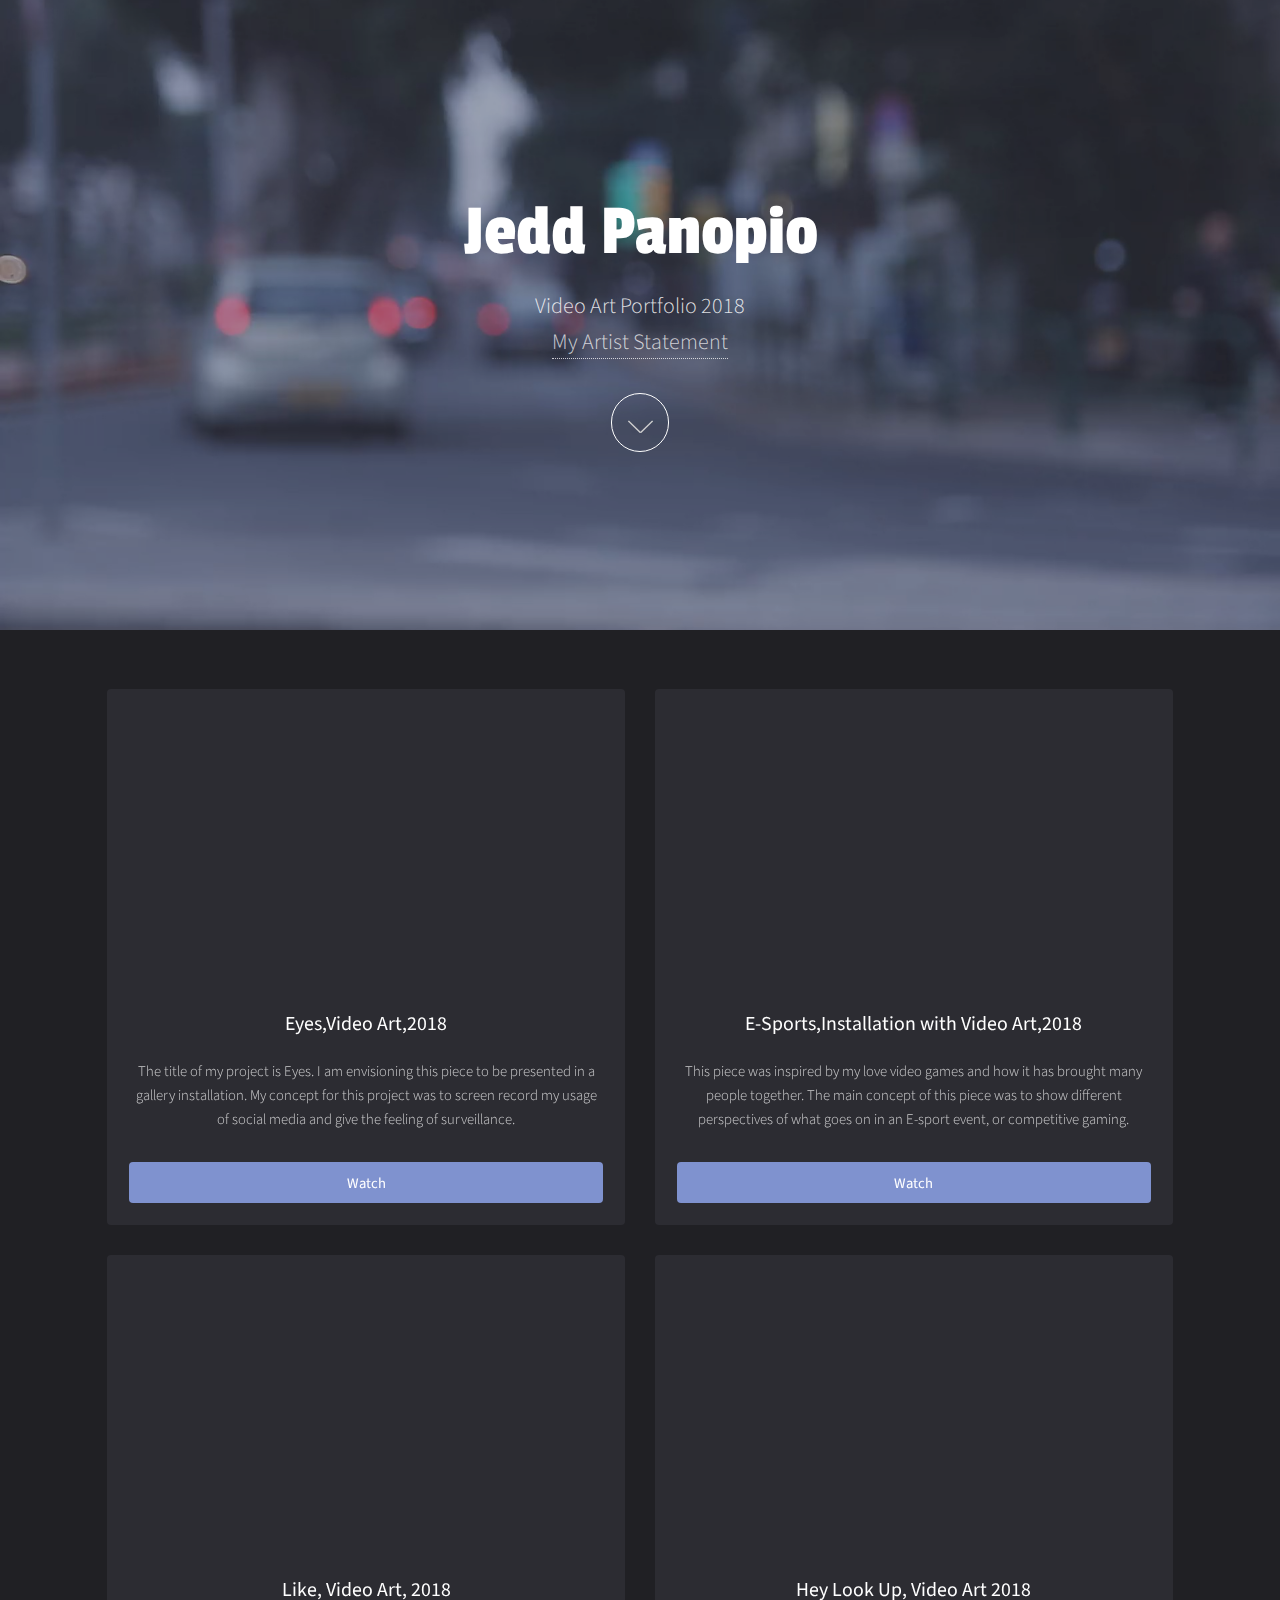
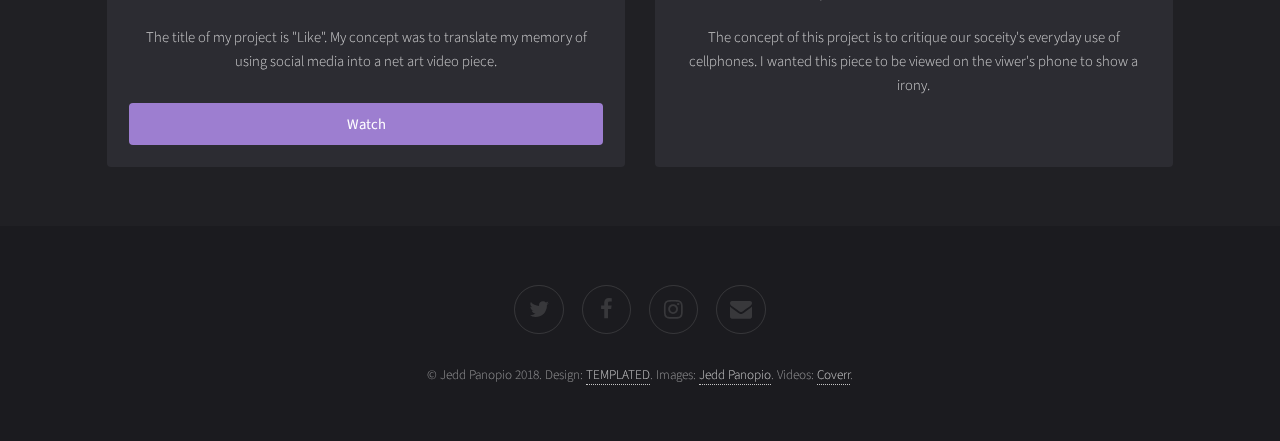
<file: index.html>
<!DOCTYPE HTML>
<!--
	Full Motion by TEMPLATED
	templated.co @templatedco
	Released for free under the Creative Commons Attribution 3.0 license (templated.co/license)
-->
<html>
	<head>
		<title>Jedd Panopio Video Art Portfolio</title>
		<meta charset="utf-8" />
		<meta name="viewport" content="width=device-width, initial-scale=1" />
		<link rel="stylesheet" href="assets/css/main.css" />
	</head>
	<body id="top">

			<!-- Banner -->
			<!--
				To use a video as your background, set data-video to the name of your video without
				its extension (eg. images/banner). Your video must be available in both .mp4 and .webm
				formats to work correctly.
			-->
				<section id="banner" data-video="images/banner">
					<div class="inner">
						<header>
							<h1>Jedd Panopio</h1>
							<p>Video Art Portfolio 2018<br/>
							 <a href="statement.html">My Artist Statement</a></p>
						</header>
						<a href="#main" class="more"></a>
					</div>
				</section>

			<!-- Main -->
				<div id="main">
					<div class="inner">

					<!-- Boxes -->
						<div class="thumbnails">

							<div class="box">
								<iframe src="https://player.vimeo.com/video/293753309" width="100%" height="262" frameborder="0" webkitallowfullscreen mozallowfullscreen allowfullscreen></iframe>
<p><a href="https://vimeo.com/293753309"></a>  <a href="https://vimeo.com/user79957325"></a> <a href="https://vimeo.com"></a></p>
								<div class="inner">
									<h3>Eyes,Video Art,2018</h3>
									<p>The title of my project is Eyes. I am envisioning this piece to be presented in a gallery installation. My concept for this project was to screen record my usage of social media and give the feeling of surveillance.</p>
									<a href="https://vimeo.com/293753309" class="button style2 fit" >Watch</a>
								</div>
							</div>

							<div class="box">
								<iframe src="https://player.vimeo.com/video/295092531" width="100%" height="262" frameborder="0" webkitallowfullscreen mozallowfullscreen allowfullscreen></iframe>
<p><a href="https://vimeo.com/295092531"></a>  <a href="https://vimeo.com/user79957325"></a>  <a href="https://vimeo.com"></a></p>
								<div class="inner">
									<h3>E-Sports,Installation with Video Art,2018</h3>
									<p>This piece was inspired by my love video games and how it has brought many people together. The main concept of this piece was to show different perspectives of what goes on in an E-sport event, or competitive gaming. </p>
									<a href="https://vimeo.com/295092531" class="button style2 fit" >Watch</a>
								</div>
							</div>

							<div class="box">
								<iframe src="https://player.vimeo.com/video/298948970" width="100%" height="262" frameborder="0" webkitallowfullscreen mozallowfullscreen allowfullscreen></iframe>
<p><a href="https://vimeo.com/298948970"></a>  <a href="https://vimeo.com/user79957325"></a>  <a href="https://vimeo.com"></a></p>
								<div class="inner">
									<h3>Like, Video Art, 2018</h3>
									<p>The title of my project is "Like". My concept was to translate my memory of using social media into a net art video piece. </p>
									<a href="https://vimeo.com/298948970" class="button style3 fit" >Watch</a>
								</div>
							</div>

							<div class="box">
								<iframe src="https://player.vimeo.com/video/303636126" width="100%" height="262" frameborder="0" webkitallowfullscreen mozallowfullscreen allowfullscreen></iframe>
<p><a href="https://vimeo.com/303636126"></a>  <a href="https://vimeo.com/user79957325"></a>  <a href="https://vimeo.com"></a></p>
								<div class="inner">
									<h3>Hey Look Up, Video Art 2018</h3>
									<p>The concept of this project is to critique our soceity's everyday use of cellphones. I wanted this piece to be viewed on the viwer's phone to show a irony. </p>
									
								</div>
							</div>

							
							</div>

						</div>

					</div>
				</div>

			<!-- Footer -->
				<footer id="footer">
					<div class="inner">
						
						<ul class="icons">
							<li><a href="#" class="icon fa-twitter"><span class="label">Twitter</span></a></li>
							<li><a href="#" class="icon fa-facebook"><span class="label">Facebook</span></a></li>
							<li><a href="#" class="icon fa-instagram"><span class="label">Instagram</span></a></li>
							<li><a href="#" class="icon fa-envelope"><span class="label">Email</span></a></li>
						</ul>
						<p class="copyright">&copy; Jedd Panopio 2018. Design: <a href="https://templated.co">TEMPLATED</a>. Images: <a href="https://jpanopio98.github.io/dma_portfolio/index.html">Jedd Panopio</a>. Videos: <a href="http://coverr.co/">Coverr</a>.</p>
					</div>
				</footer>

		<!-- Scripts -->
			<script src="assets/js/jquery.min.js"></script>
			<script src="assets/js/jquery.scrolly.min.js"></script>
			<script src="assets/js/jquery.poptrox.min.js"></script>
			<script src="assets/js/skel.min.js"></script>
			<script src="assets/js/util.js"></script>
			<script src="assets/js/main.js"></script>

	</body>
</html>
</file>
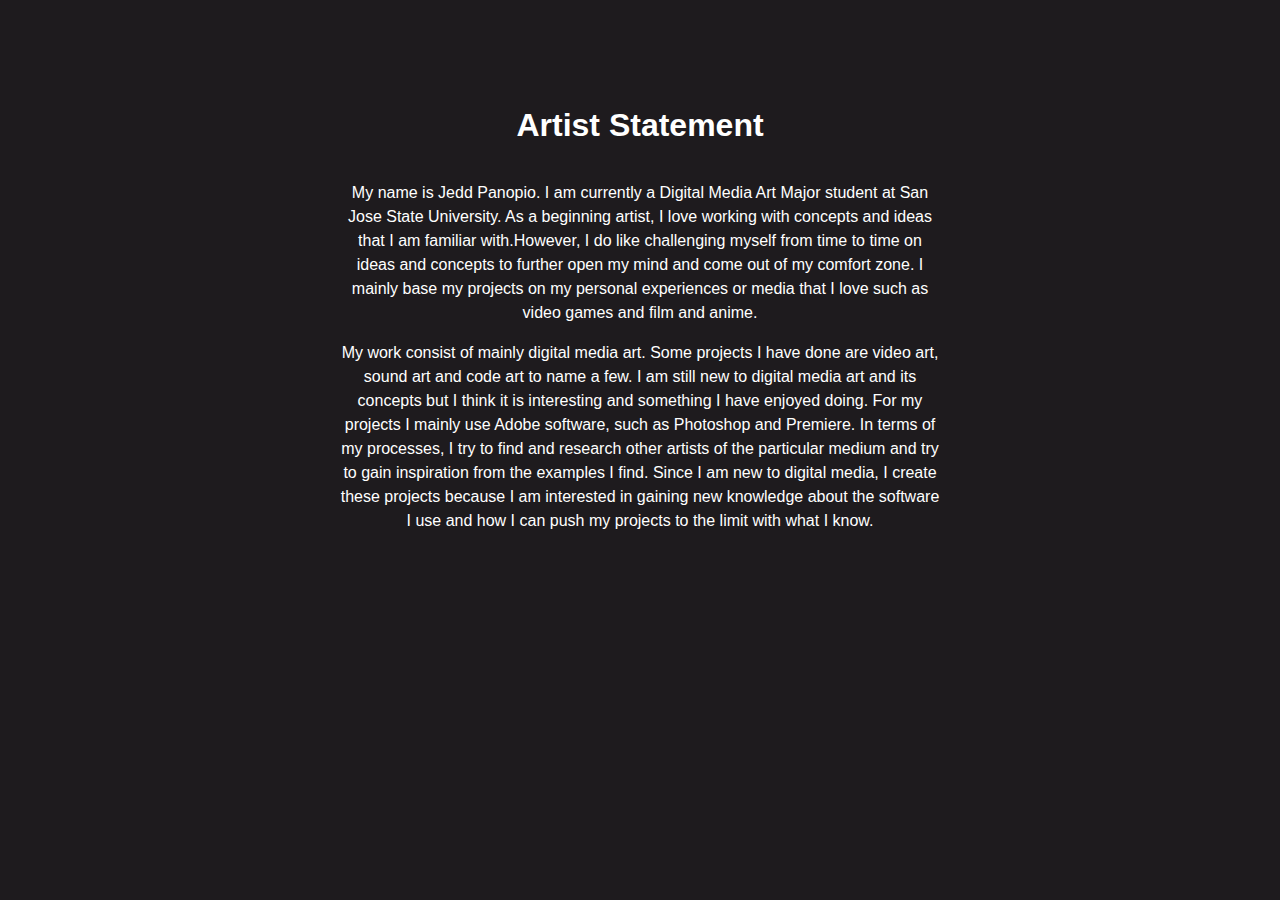
<file: statement.html>
<!DOCTYPE html>
<html>

<head>
  <meta charset="utf-8">
  <title> Jedd Panopio | statement</title>
  <link rel="stylesheet" type="text/css" href="assets/css/main2.css">
</head>

<body>
  <h1>Artist Statement</h1>
  <p>My name is Jedd Panopio. I am currently a Digital Media Art Major student at San Jose State University. As a beginning artist, I love working with concepts and ideas that I am familiar with.However, I do like challenging myself from time to time on ideas and concepts to further open my mind and come out of my comfort zone. I mainly base my projects on my personal experiences or media that I love such as video games and film and anime.

</p>
  <p>My work consist of mainly digital media art. Some projects I have done are video art, sound art and code art to name a few. I am still new to digital media art and its concepts but I think it is interesting and something I have enjoyed doing. For my projects I mainly use Adobe software, such as Photoshop and Premiere. In terms of my processes, I try to find and research other artists of the particular medium and try to gain inspiration from the examples I find. Since I am new to digital media, I create these projects because I am interested in gaining new knowledge about the software I use and how I can push my projects to the limit with what I know.
  </p>
</body>

</html>
</file>
<file: assets/css/main2.css>
/* code to copy */

/* ************ CSS shorthand ***************
Note difference in declaring margin and padding values for body and h1.
2 values: [padding top and bottom] [padding right and left]
4 values: [top] [right] [bottom] [left]
By setting the right and left values to auto in the body margin,
the body will be centered on the page
*/

body {
  margin: 30px auto;
  width: 85%;
  max-width: 600px;
  font-family: "Helvetica", "Arial", sans-serif;
  line-height: 1.5;
  padding: 30px 20px;
  text-align: center;
    background-color: #1e1b1e;
}

h1 {
  padding: 20px 0px 10px 0px;
    color: white;
}

/* This changes color and removes default underline in links  */
a {
color: #69CBBB;
text-decoration: none;
}

/* Centers images */
img {
  display: block;
  margin: 0px auto;
  width: 100%;
}


/* When you put a period in front of a CSS declaration, it indicates you are
creating a new class. We can apply this to div elements to create different
portfolio entries */

.portfolio-item {
  margin-top: 60px;
  padding: 40px;
  background-color: #1e1b1e;
}

/* The embed-container class is for iframes containing content from Vimeo. This will allow videos to resize when the window is scaled, making this site mobile-friendly! */

.embed-container {
  position: relative;
  padding-bottom: 56.25%;
  height: 0;
  overflow: hidden;
  max-width: 100%;
  height: auto;
}

.embed-container iframe,
.embed-container object,
.embed-container embed {
  position: absolute;
  top: 0;
  left: 0;
  width: 100%;
  height: 100%;
}
p{
    color: white;
}
</file>
<file: assets/css/main.css>
@charset "UTF-8";
@import url(font-awesome.min.css);
@import url("https://fonts.googleapis.com/css?family=Source+Sans+Pro:300,400|Passion+One:400");

/*
	Full Motion by TEMPLATED
	templated.co @templatedco
	Released for free under the Creative Commons Attribution 3.0 license (templated.co/license)
*/

/* Reset */

	html, body, div, span, applet, object, iframe, h1, h2, h3, h4, h5, h6, p, blockquote, pre, a, abbr, acronym, address, big, cite, code, del, dfn, em, img, ins, kbd, q, s, samp, small, strike, strong, sub, sup, tt, var, b, u, i, center, dl, dt, dd, ol, ul, li, fieldset, form, label, legend, table, caption, tbody, tfoot, thead, tr, th, td, article, aside, canvas, details, embed, figure, figcaption, footer, header, hgroup, menu, nav, output, ruby, section, summary, time, mark, audio, video {
		margin: 0;
		padding: 0;
		border: 0;
		font-size: 100%;
		font: inherit;
		vertical-align: baseline;
	}

	article, aside, details, figcaption, figure, footer, header, hgroup, menu, nav, section {
		display: block;
	}

	body {
		line-height: 1;
	}

	ol, ul {
		list-style: none;
	}

	blockquote, q {
		quotes: none;
	}

	blockquote:before, blockquote:after, q:before, q:after {
		content: '';
		content: none;
	}

	table {
		border-collapse: collapse;
		border-spacing: 0;
	}

	body {
		-webkit-text-size-adjust: none;
	}

/* Box Model */

	*, *:before, *:after {
		-moz-box-sizing: border-box;
		-webkit-box-sizing: border-box;
		box-sizing: border-box;
	}

/* Basic */

	@-ms-viewport {
		width: device-width;
	}

	body {
		-ms-overflow-style: scrollbar;
	}

	@media screen and (max-width: 480px) {

		html, body {
			min-width: 320px;
		}

	}

	body {
		background: #202024;
	}

		body.is-loading *, body.is-loading *:before, body.is-loading *:after {
			-moz-animation: none !important;
			-webkit-animation: none !important;
			-ms-animation: none !important;
			animation: none !important;
			-moz-transition: none !important;
			-webkit-transition: none !important;
			-ms-transition: none !important;
			transition: none !important;
		}

/* Type */

	body, input, select, textarea {
		color: rgba(255, 255, 255, 0.75);
		font-family: "Source Sans Pro", sans-serif;
		font-size: 14pt;
		font-weight: 300;
		line-height: 1.65;
	}

		@media screen and (max-width: 1680px) {

			body, input, select, textarea {
				font-size: 11pt;
			}

		}

		@media screen and (max-width: 1280px) {

			body, input, select, textarea {
				font-size: 11pt;
			}

		}

		@media screen and (max-width: 980px) {

			body, input, select, textarea {
				font-size: 12pt;
			}

		}

		@media screen and (max-width: 736px) {

			body, input, select, textarea {
				font-size: 12pt;
			}

		}

		@media screen and (max-width: 480px) {

			body, input, select, textarea {
				font-size: 12pt;
			}

		}

	a {
		-moz-transition: background-color 0.2s ease-in-out, color 0.2s ease-in-out;
		-webkit-transition: background-color 0.2s ease-in-out, color 0.2s ease-in-out;
		-ms-transition: background-color 0.2s ease-in-out, color 0.2s ease-in-out;
		transition: background-color 0.2s ease-in-out, color 0.2s ease-in-out;
		color: rgba(255, 255, 255, 0.75);
		text-decoration: none;
		border-bottom: 1px dotted;
		outline: 0;
	}

		a:hover {
			color: #FFF;
			border: none;
		}

	strong, b {
		color: #fff;
		font-weight: 400;
	}

	em, i {
		font-style: italic;
	}

	p {
		margin: 0 0 2em 0;
	}

	h1, h2, h3, h4, h5, h6 {
		color: #fff;
		font-weight: 400;
		line-height: 1.5;
		margin: 0 0 1em 0;
	}

		h1 a, h2 a, h3 a, h4 a, h5 a, h6 a {
			color: inherit;
			text-decoration: none;
		}

	h2 {
		font-size: 1.75em;
	}

	h3 {
		font-size: 1.35em;
	}

	h4 {
		font-size: 1.1em;
	}

	h5 {
		font-size: 0.9em;
	}

	h6 {
		font-size: 0.7em;
	}

	sub {
		font-size: 0.8em;
		position: relative;
		top: 0.5em;
	}

	sup {
		font-size: 0.8em;
		position: relative;
		top: -0.5em;
	}

	blockquote {
		border-left: solid 4px rgba(144, 144, 144, 0.25);
		font-style: italic;
		margin: 0 0 2em 0;
		padding: 0.5em 0 0.5em 2em;
	}

	code {
		background: rgba(144, 144, 144, 0.075);
		border-radius: 4px;
		border: solid 1px rgba(144, 144, 144, 0.25);
		font-family: "Courier New", monospace;
		font-size: 0.9em;
		margin: 0 0.25em;
		padding: 0.25em 0.65em;
	}

	pre {
		-webkit-overflow-scrolling: touch;
		font-family: "Courier New", monospace;
		font-size: 0.9em;
		margin: 0 0 2em 0;
	}

		pre code {
			display: block;
			line-height: 1.75;
			padding: 1em 1.5em;
			overflow-x: auto;
		}

	hr {
		border: 0;
		border-bottom: solid 1px rgba(144, 144, 144, 0.25);
		margin: 2em 0;
	}

		hr.major {
			margin: 3em 0;
		}

	.align-left {
		text-align: left;
	}

	.align-center {
		text-align: center;
	}

	.align-right {
		text-align: right;
	}

/* Section/Article */

	section.special, article.special {
		text-align: center;
	}

	header p {
		color: rgba(255, 255, 255, 0.5);
		position: relative;
		margin: 0 0 1.5em 0;
	}

	header h2 + p {
		font-size: 1.25em;
		margin-top: -1em;
	}

	header h3 + p {
		font-size: 1.1em;
		margin-top: -0.8em;
	}

	header h4 + p,
	header h5 + p,
	header h6 + p {
		font-size: 0.9em;
		margin-top: -0.6em;
	}

/* Box */

	.thumbnails {
		display: -moz-flex;
		display: -webkit-flex;
		display: -ms-flex;
		display: flex;
		-moz-align-items: stretch;
		-webkit-align-items: stretch;
		-ms-align-items: stretch;
		align-items: stretch;
		-moz-justify-content: center;
		-webkit-justify-content: center;
		-ms-justify-content: center;
		justify-content: center;
		-moz-flex-wrap: wrap;
		-webkit-flex-wrap: wrap;
		-ms-flex-wrap: wrap;
		flex-wrap: wrap;
	}

		.thumbnails .box {
			margin: 0 1em 2em 1em;
			width: 30%;
		}

			@media screen and (max-width: 1280px) {

				.thumbnails .box {
					width: 45%;
				}

			}

			@media screen and (max-width: 736px) {

				.thumbnails .box {
					width: 100%;
				}

			}

/* Form */

	form {
		margin: 0 0 2em 0;
	}

	label {
		color: #fff;
		display: block;
		font-size: 0.9em;
		font-weight: 400;
		margin: 0 0 1em 0;
	}

	input[type="text"],
	input[type="password"],
	input[type="email"],
	input[type="tel"],
	select,
	textarea {
		-moz-appearance: none;
		-webkit-appearance: none;
		-ms-appearance: none;
		appearance: none;
		background: rgba(144, 144, 144, 0.075);
		border-radius: 4px;
		border: none;
		border: solid 1px rgba(144, 144, 144, 0.25);
		color: inherit;
		display: block;
		outline: 0;
		padding: 0 1em;
		text-decoration: none;
		width: 100%;
	}

		input[type="text"]:invalid,
		input[type="password"]:invalid,
		input[type="email"]:invalid,
		input[type="tel"]:invalid,
		select:invalid,
		textarea:invalid {
			box-shadow: none;
		}

		input[type="text"]:focus,
		input[type="password"]:focus,
		input[type="email"]:focus,
		input[type="tel"]:focus,
		select:focus,
		textarea:focus {
			border-color: #ff8686;
			box-shadow: 0 0 0 1px #ff8686;
		}

	.select-wrapper {
		text-decoration: none;
		display: block;
		position: relative;
	}

		.select-wrapper:before {
			content: "";
			-moz-osx-font-smoothing: grayscale;
			-webkit-font-smoothing: antialiased;
			font-family: FontAwesome;
			font-style: normal;
			font-weight: normal;
			text-transform: none !important;
		}

		.select-wrapper:before {
			color: rgba(144, 144, 144, 0.25);
			display: block;
			height: 2.75em;
			line-height: 2.75em;
			pointer-events: none;
			position: absolute;
			right: 0;
			text-align: center;
			top: 0;
			width: 2.75em;
		}

		.select-wrapper select::-ms-expand {
			display: none;
		}

	input[type="text"],
	input[type="password"],
	input[type="email"],
	select {
		height: 2.75em;
	}

	textarea {
		padding: 0.75em 1em;
	}

	input[type="checkbox"],
	input[type="radio"] {
		-moz-appearance: none;
		-webkit-appearance: none;
		-ms-appearance: none;
		appearance: none;
		display: block;
		float: left;
		margin-right: -2em;
		opacity: 0;
		width: 1em;
		z-index: -1;
	}

		input[type="checkbox"] + label,
		input[type="radio"] + label {
			text-decoration: none;
			color: rgba(255, 255, 255, 0.75);
			cursor: pointer;
			display: inline-block;
			font-size: 1em;
			font-weight: 300;
			padding-left: 2.4em;
			padding-right: 0.75em;
			position: relative;
		}

			input[type="checkbox"] + label:before,
			input[type="radio"] + label:before {
				-moz-osx-font-smoothing: grayscale;
				-webkit-font-smoothing: antialiased;
				font-family: FontAwesome;
				font-style: normal;
				font-weight: normal;
				text-transform: none !important;
			}

			input[type="checkbox"] + label:before,
			input[type="radio"] + label:before {
				background: rgba(144, 144, 144, 0.075);
				border-radius: 4px;
				border: solid 1px rgba(144, 144, 144, 0.25);
				content: '';
				display: inline-block;
				height: 1.65em;
				left: 0;
				line-height: 1.58125em;
				position: absolute;
				text-align: center;
				top: 0;
				width: 1.65em;
			}

		input[type="checkbox"]:checked + label:before,
		input[type="radio"]:checked + label:before {
			background: #ff8686;
			border-color: #ff8686;
			color: #ffffff;
			content: '\f00c';
		}

		input[type="checkbox"]:focus + label:before,
		input[type="radio"]:focus + label:before {
			border-color: #ff8686;
			box-shadow: 0 0 0 1px #ff8686;
		}

	input[type="checkbox"] + label:before {
		border-radius: 4px;
	}

	input[type="radio"] + label:before {
		border-radius: 100%;
	}

	::-webkit-input-placeholder {
		color: rgba(255, 255, 255, 0.5) !important;
		opacity: 1.0;
	}

	:-moz-placeholder {
		color: rgba(255, 255, 255, 0.5) !important;
		opacity: 1.0;
	}

	::-moz-placeholder {
		color: rgba(255, 255, 255, 0.5) !important;
		opacity: 1.0;
	}

	:-ms-input-placeholder {
		color: rgba(255, 255, 255, 0.5) !important;
		opacity: 1.0;
	}

	.formerize-placeholder {
		color: rgba(255, 255, 255, 0.5) !important;
		opacity: 1.0;
	}

/* Box */

	.box {
		border-radius: 4px;
		margin-bottom: 2em;
		background: #2c2c32;
		text-align: center;
	}

		.box > :last-child,
		.box > :last-child > :last-child,
		.box > :last-child > :last-child > :last-child {
			margin-bottom: 0;
		}

		.box .image.fit {
			margin: 0;
		}

		.box .image img {
			border-radius: 4px 4px 0 0;
		}

		.box .inner {
			padding: 1.5em;
			width: 100% !important;
		}

			@media screen and (max-width: 480px) {

				.box .inner {
					padding: 1em;
				}

			}

		.box.alt {
			border: 0;
			border-radius: 0;
			padding: 0;
		}

/* Icon */

	.icon {
		text-decoration: none;
		border-bottom: none;
		position: relative;
	}

		.icon:before {
			-moz-osx-font-smoothing: grayscale;
			-webkit-font-smoothing: antialiased;
			font-family: FontAwesome;
			font-style: normal;
			font-weight: normal;
			text-transform: none !important;
		}

		.icon > .label {
			display: none;
		}

/* Image */

	.image {
		border-radius: 4px;
		border: 0;
		display: inline-block;
		position: relative;
	}

		.image img {
			border-radius: 4px;
			display: block;
		}

		.image.left, .image.right {
			max-width: 40%;
		}

			.image.left img, .image.right img {
				width: 100%;
			}

		.image.left {
			float: left;
			padding: 0 1.5em 1em 0;
			top: 0.25em;
		}

		.image.right {
			float: right;
			padding: 0 0 1em 1.5em;
			top: 0.25em;
		}

		.image.fit {
			display: block;
			margin: 0 0 2em 0;
			width: 100%;
		}

			.image.fit img {
				width: 100%;
			}

		.image.main {
			display: block;
			margin: 0 0 3em 0;
			width: 100%;
		}

			.image.main img {
				width: 100%;
			}

/* List */

	ol {
		list-style: decimal;
		margin: 0 0 2em 0;
		padding-left: 1.25em;
	}

		ol li {
			padding-left: 0.25em;
		}

	ul {
		list-style: disc;
		margin: 0 0 2em 0;
		padding-left: 1em;
	}

		ul li {
			padding-left: 0.5em;
		}

		ul.alt {
			list-style: none;
			padding-left: 0;
		}

			ul.alt li {
				border-top: solid 1px rgba(144, 144, 144, 0.25);
				padding: 0.5em 0;
			}

				ul.alt li:first-child {
					border-top: 0;
					padding-top: 0;
				}

		ul.icons {
			cursor: default;
			list-style: none;
			padding-left: 0;
		}

			ul.icons li {
				display: inline-block;
				text-align: center;
				padding-left: 0;
				padding-right: 1em;
			}

				ul.icons li a {
					display: block;
					border-radius: 100%;
					margin: 0;
					padding: 0.5em;
					border: solid 1px rgba(144, 144, 144, 0.25);
					color: rgba(144, 144, 144, 0.25);
				}

					ul.icons li a:before {
						font-size: 1.5em;
						display: block;
						width: 1.5em;
						height: 1.5em;
						line-height: 1.5em;
					}

					ul.icons li a:hover {
						background-color: #202024;
						color: #FFF;
					}

				ul.icons li:last-child {
					padding-right: 0;
				}

		ul.actions {
			cursor: default;
			list-style: none;
			padding-left: 0;
		}

			ul.actions li {
				display: inline-block;
				padding: 0 1em 0 0;
				vertical-align: middle;
			}

				ul.actions li:last-child {
					padding-right: 0;
				}

			ul.actions.small li {
				padding: 0 0.5em 0 0;
			}

			ul.actions.vertical li {
				display: block;
				padding: 1em 0 0 0;
			}

				ul.actions.vertical li:first-child {
					padding-top: 0;
				}

				ul.actions.vertical li > * {
					margin-bottom: 0;
				}

			ul.actions.vertical.small li {
				padding: 0.5em 0 0 0;
			}

				ul.actions.vertical.small li:first-child {
					padding-top: 0;
				}

			ul.actions.fit {
				display: table;
				margin-left: -1em;
				padding: 0;
				table-layout: fixed;
				width: calc(100% + 1em);
			}

				ul.actions.fit li {
					display: table-cell;
					padding: 0 0 0 1em;
				}

					ul.actions.fit li > * {
						margin-bottom: 0;
					}

				ul.actions.fit.small {
					margin-left: -0.5em;
					width: calc(100% + 0.5em);
				}

					ul.actions.fit.small li {
						padding: 0 0 0 0.5em;
					}

			@media screen and (max-width: 480px) {

				ul.actions {
					margin: 0 0 2em 0;
				}

					ul.actions li {
						padding: 1em 0 0 0;
						display: block;
						text-align: center;
						width: 100%;
					}

						ul.actions li:first-child {
							padding-top: 0;
						}

						ul.actions li > * {
							width: 100%;
							margin: 0 !important;
						}

							ul.actions li > *.icon:before {
								margin-left: -2em;
							}

					ul.actions.small li {
						padding: 0.5em 0 0 0;
					}

						ul.actions.small li:first-child {
							padding-top: 0;
						}

			}

	dl {
		margin: 0 0 2em 0;
	}

		dl dt {
			display: block;
			font-weight: 400;
			margin: 0 0 1em 0;
		}

		dl dd {
			margin-left: 2em;
		}

/* Table */

	.table-wrapper {
		-webkit-overflow-scrolling: touch;
		overflow-x: auto;
	}

	table {
		margin: 0 0 2em 0;
		width: 100%;
	}

		table tbody tr {
			border: solid 1px rgba(144, 144, 144, 0.25);
			border-left: 0;
			border-right: 0;
		}

			table tbody tr:nth-child(2n + 1) {
				background-color: rgba(144, 144, 144, 0.075);
			}

		table td {
			padding: 0.75em 0.75em;
		}

		table th {
			color: #fff;
			font-size: 0.9em;
			font-weight: 400;
			padding: 0 0.75em 0.75em 0.75em;
			text-align: left;
		}

		table thead {
			border-bottom: solid 2px rgba(144, 144, 144, 0.25);
		}

		table tfoot {
			border-top: solid 2px rgba(144, 144, 144, 0.25);
		}

		table.alt {
			border-collapse: separate;
		}

			table.alt tbody tr td {
				border: solid 1px rgba(144, 144, 144, 0.25);
				border-left-width: 0;
				border-top-width: 0;
			}

				table.alt tbody tr td:first-child {
					border-left-width: 1px;
				}

			table.alt tbody tr:first-child td {
				border-top-width: 1px;
			}

			table.alt thead {
				border-bottom: 0;
			}

			table.alt tfoot {
				border-top: 0;
			}

/* Button */

	input[type="submit"],
	input[type="reset"],
	input[type="button"],
	button,
	.button {
		-moz-appearance: none;
		-webkit-appearance: none;
		-ms-appearance: none;
		appearance: none;
		-moz-transition: background-color 0.2s ease-in-out, color 0.2s ease-in-out;
		-webkit-transition: background-color 0.2s ease-in-out, color 0.2s ease-in-out;
		-ms-transition: background-color 0.2s ease-in-out, color 0.2s ease-in-out;
		transition: background-color 0.2s ease-in-out, color 0.2s ease-in-out;
		background-color: #70c7be;
		border-radius: 4px;
		border: 0;
		color: #ffffff !important;
		cursor: pointer;
		display: inline-block;
		font-weight: 400;
		height: 2.85em;
		line-height: 2.95em;
		padding: 0 1.5em;
		text-align: center;
		text-decoration: none;
		white-space: nowrap;
	}

		input[type="submit"]:hover,
		input[type="reset"]:hover,
		input[type="button"]:hover,
		button:hover,
		.button:hover {
			background-color: #82cec6;
		}

		input[type="submit"]:active,
		input[type="reset"]:active,
		input[type="button"]:active,
		button:active,
		.button:active {
			background-color: #5ec0b6;
		}

		input[type="submit"].icon,
		input[type="reset"].icon,
		input[type="button"].icon,
		button.icon,
		.button.icon {
			padding-left: 1.35em;
		}

			input[type="submit"].icon:before,
			input[type="reset"].icon:before,
			input[type="button"].icon:before,
			button.icon:before,
			.button.icon:before {
				margin-right: 0.5em;
			}

		input[type="submit"].fit,
		input[type="reset"].fit,
		input[type="button"].fit,
		button.fit,
		.button.fit {
			display: block;
			margin: 0 0 1em 0;
			width: 100%;
		}

		input[type="submit"].small,
		input[type="reset"].small,
		input[type="button"].small,
		button.small,
		.button.small {
			font-size: 0.8em;
		}

		input[type="submit"].big,
		input[type="reset"].big,
		input[type="button"].big,
		button.big,
		.button.big {
			font-size: 1.35em;
		}

		input[type="submit"].disabled, input[type="submit"]:disabled,
		input[type="reset"].disabled,
		input[type="reset"]:disabled,
		input[type="button"].disabled,
		input[type="button"]:disabled,
		button.disabled,
		button:disabled,
		.button.disabled,
		.button:disabled {
			background-color: rgba(255, 255, 255, 0.75) !important;
			box-shadow: inset 0 -0.15em 0 0 rgba(0, 0, 0, 0.15);
			color: #202024 !important;
			cursor: default;
			opacity: 0.25;
		}

		input[type="submit"].style2,
		input[type="reset"].style2,
		input[type="button"].style2,
		button.style2,
		.button.style2 {
			background-color: #7f92cf;
		}

			input[type="submit"].style2:hover,
			input[type="reset"].style2:hover,
			input[type="button"].style2:hover,
			button.style2:hover,
			.button.style2:hover {
				background-color: #92a2d6;
			}

			input[type="submit"].style2:active,
			input[type="reset"].style2:active,
			input[type="button"].style2:active,
			button.style2:active,
			.button.style2:active {
				background-color: #6c82c8;
			}

		input[type="submit"].style3,
		input[type="reset"].style3,
		input[type="button"].style3,
		button.style3,
		.button.style3 {
			background-color: #9d7ed0;
		}

			input[type="submit"].style3:hover,
			input[type="reset"].style3:hover,
			input[type="button"].style3:hover,
			button.style3:hover,
			.button.style3:hover {
				background-color: #ab91d7;
			}

			input[type="submit"].style3:active,
			input[type="reset"].style3:active,
			input[type="button"].style3:active,
			button.style3:active,
			.button.style3:active {
				background-color: #8f6bc9;
			}

		@media screen and (max-width: 480px) {

			input[type="submit"],
			input[type="reset"],
			input[type="button"],
			button,
			.button {
				padding: 0;
			}

		}

/* Poptrox */

	.poptrox-popup {
		-moz-box-sizing: content-box;
		-webkit-box-sizing: content-box;
		-ms-box-sizing: content-box;
		box-sizing: content-box;
		background: #000;
		box-shadow: 0 0.5em 3em 0 rgba(0, 0, 0, 0.25);
		border-radius: 4px;
		padding: 2em;
		overflow: hidden;
	}

		.poptrox-popup .closer {
			-moz-transition: opacity 0.2s ease-in-out;
			-webkit-transition: opacity 0.2s ease-in-out;
			-ms-transition: opacity 0.2s ease-in-out;
			transition: opacity 0.2s ease-in-out;
			text-decoration: none;
			position: absolute;
			top: .5em;
			right: .5em;
			z-index: 11000;
			-webkit-tap-highlight-color: rgba(255, 255, 255, 0);
			white-space: nowrap;
			text-indent: 2em;
			overflow: hidden;
			width: 2em;
			height: 2em;
			display: block;
		}

			.poptrox-popup .closer:before {
				content: "\f00d";
				-moz-osx-font-smoothing: grayscale;
				-webkit-font-smoothing: antialiased;
				font-family: FontAwesome;
				font-style: normal;
				font-weight: normal;
				text-transform: none !important;
				display: block;
				position: relative;
				text-indent: 0;
				border-radius: 100%;
				box-shadow: inset 0 0 0 1px rgba(255, 255, 255, 0.25);
				color: #ffffff !important;
				width: 2em;
				height: 2em;
				line-height: 2em;
			}

		.poptrox-popup:hover .closer {
			opacity: 0.5;
		}

		.poptrox-popup:hover .closer:hover {
			opacity: 1.0;
		}

		@media screen and (max-width: 736px) {

			.poptrox-popup {
				padding: 0;
			}

				.poptrox-popup .closer {
					display: none !important;
				}

		}

/* Banner */

	#banner {
		-moz-align-items: center;
		-webkit-align-items: center;
		-ms-align-items: center;
		align-items: center;
		display: -moz-flex;
		display: -webkit-flex;
		display: -ms-flex;
		display: flex;
		-moz-justify-content: center;
		-webkit-justify-content: center;
		-ms-justify-content: center;
		justify-content: center;
		padding: 8em 4em 6em 4em;
		min-height: 70vh;
		background-image: url("../../images/banner.jpg");
		background-position: center;
		background-size: cover;
		background-repeat: no-repeat;
		border-top: 0;
		position: relative;
		text-align: center;
		overflow: hidden;
	}

		#banner .inner {
			text-align: center;
			position: relative;
			z-index: 2;
		}

		#banner h1 {
			color: #fff;
			font-size: 5em;
			font-weight: 400;
			font-family: 'Passion One', cursive;
			margin: 0;
		}

			@media screen and (max-width: 980px) {

				#banner h1 {
					font-size: 5em;
				}

			}

			@media screen and (max-width: 736px) {

				#banner h1 {
					font-size: 3em;
				}

			}

		#banner p {
			color: rgba(255, 255, 255, 0.85);
			font-size: 1.5em;
			font-weight: 300;
		}

			@media screen and (max-width: 980px) {

				#banner p {
					font-size: 1.5em;
				}

			}

			@media screen and (max-width: 480px) {

				#banner p {
					font-size: 1.25em;
				}

			}

		#banner a {
			color: rgba(255, 255, 255, 0.75);
			text-decoration: none;
			border-bottom: 1px dotted;
		}

			#banner a:hover {
				color: #FFF;
				border: none;
			}

		#banner .more {
			background-image: url("images/arrow.svg");
			background-position: center 1.35em;
			background-repeat: no-repeat;
			background-size: auto;
			border: 1px solid #fff;
			border-radius: 100%;
			color: rgba(255, 255, 255, 0.75);
			display: block;
			height: 4em;
			text-indent: 4em;
			overflow: hidden;
			white-space: nowrap;
			width: 4em;
			z-index: 2;
			margin: 0 auto 2em auto;
		}

			#banner .more:hover {
				background-color: rgba(255, 255, 255, 0.05);
				border: 1px solid #fff;
				color: #FFF;
			}

		#banner video {
			-moz-transform: translateX(50%) translateY(50%);
			-webkit-transform: translateX(50%) translateY(50%);
			-ms-transform: translateX(50%) translateY(50%);
			transform: translateX(50%) translateY(50%);
			position: absolute;
			bottom: 50%;
			right: 50%;
			width: auto;
			height: auto;
			min-width: 100%;
			min-height: 100%;
			overflow: hidden;
		}

		#banner:before {
			-moz-transition: opacity 3s ease;
			-webkit-transition: opacity 3s ease;
			-ms-transition: opacity 3s ease;
			transition: opacity 3s ease;
			-moz-transition-delay: 1s;
			-webkit-transition-delay: 1s;
			-ms-transition-delay: 1s;
			transition-delay: 1s;
			content: '';
			background-color: #42424f;
			display: block;
			height: 100%;
			left: 0;
			opacity: 0.45;
			position: absolute;
			top: 0;
			width: 100%;
			z-index: 1;
		}

		@media screen and (max-width: 1280px) {

			#banner video {
				display: none;
			}

		}

		@media screen and (max-width: 980px) {

			#banner br {
				display: none;
			}

		}

		@media screen and (max-width: 736px) {

			#banner {
				min-height: 0;
				padding: 6em 2em 4em 2em;
			}

				#banner br {
					display: none;
				}

		}

		body.is-loading #banner:before {
			opacity: 1;
		}

/* Main */

	#main {
		padding: 4em 0 2em 0;
	}

		@media screen and (max-width: 736px) {

			#main {
				padding: 3em 0 1em 0;
			}

		}

		#main .inner {
			width: 90%;
			max-width: 80em;
			margin: 0 auto;
		}

			@media screen and (max-width: 480px) {

				#main .inner {
					width: 95%;
				}

			}

/* Footer */

	#footer {
		padding: 4em 0 2em 0;
		background-color: #1b1b1f;
		text-align: center;
	}

		#footer .inner {
			width: 50%;
			margin: 0 auto;
		}

			@media screen and (max-width: 980px) {

				#footer .inner {
					width: 75%;
				}

			}

			@media screen and (max-width: 480px) {

				#footer .inner {
					width: 90%;
				}

			}

		#footer .copyright {
			color: rgba(255, 255, 255, 0.5);
			font-size: 0.9em;
			margin: 0 0 2em 0;
			padding: 0;
			text-align: center;
		}

		@media screen and (max-width: 736px) {

			#footer {
				padding: 3em 0 1em 0;
			}

		}
</file>
